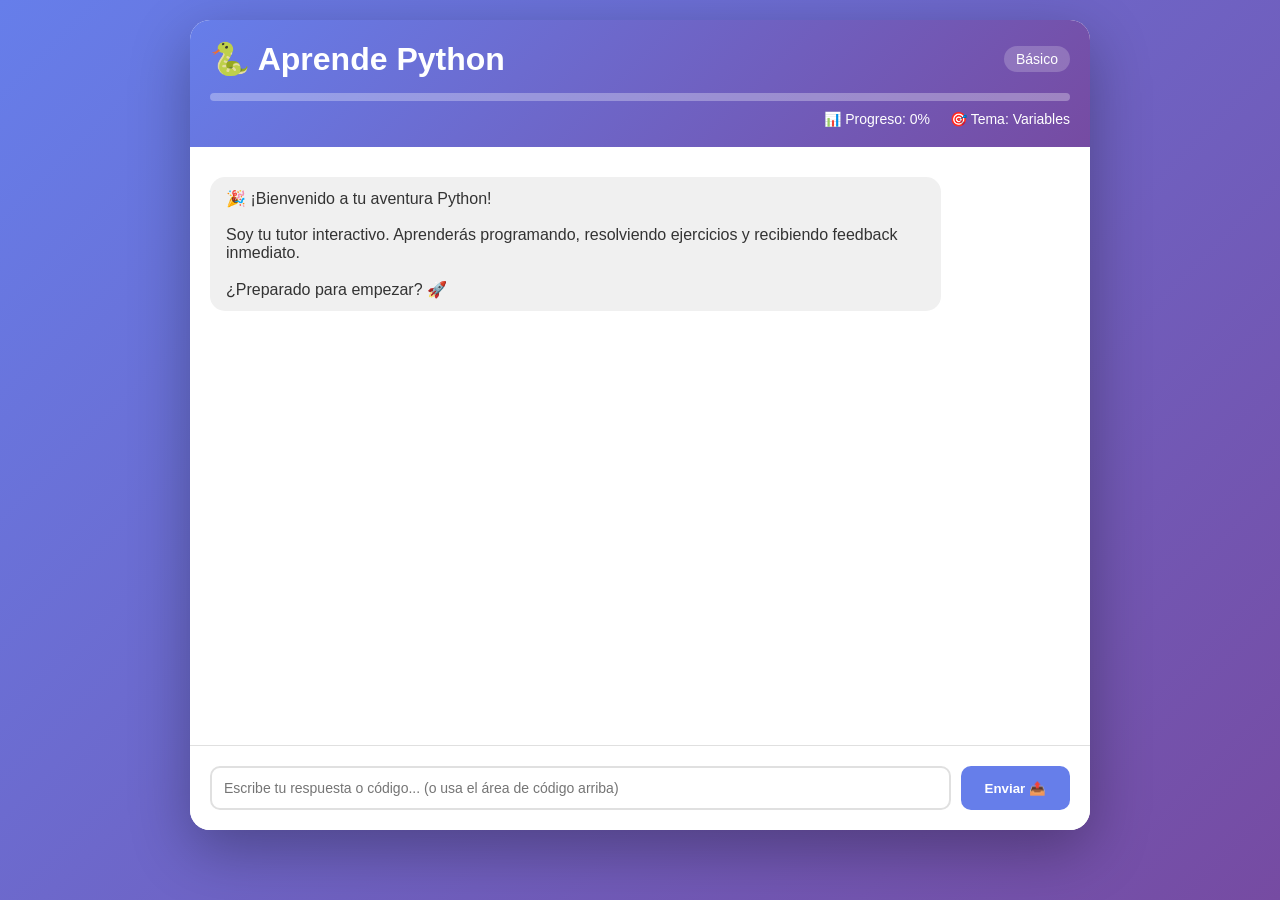
<file: frontend/index.html>
<!DOCTYPE html>
<html lang="es">
<head>
    <meta charset="UTF-8">
    <meta name="viewport" content="width=device-width, initial-scale=1.0">
    <title>🐍 Aprende Python Interactivo | Tutor con IA</title>
    <link rel="stylesheet" href="styles.css">
</head>
<body>
    <div class="app-container">
        <header>
            <div class="header-content">
                <h1>🐍 Aprende Python</h1>
                <span class="badge" id="levelBadge">Básico</span>
            </div>
            <div class="progress-bar">
                <div class="progress-fill" id="progressFill"></div>
            </div>
            <div class="stats">
                <span>📊 Progreso: <span id="progressPercent">0</span>%</span>
                <span>🎯 Tema: <span id="currentTopic">Variables</span></span>
            </div>
        </header>

        <main class="content-area">
            <div id="chatMessages" class="chat-container">
                <div class="message bot-message fade-in">
                    🎉 ¡Bienvenido a tu aventura Python!
                    <br><br>
                    Soy tu tutor interactivo. Aprenderás programando, resolviendo ejercicios y recibiendo feedback inmediato.
                    <br><br>
                    ¿Preparado para empezar? 🚀
                </div>
            </div>

            <div class="exercise-area" id="exerciseArea" style="display: none;">
                <div class="exercise-header">
                    <h3>📝 Ejercicio Actual</h3>
                    <div class="button-group">
                        <button class="hint-btn" id="hintBtn">💡 Pista</button>
                        <button class="reset-btn" id="resetBtn">🔄 Reiniciar</button>
                    </div>
                </div>
                <div id="exerciseContent" class="exercise-content"></div>
                <textarea id="codeInput" class="code-input" placeholder="Escribe tu código Python aquí..."></textarea>
                <div class="action-buttons">
                    <button class="submit-btn" id="submitBtn">✅ Verificar respuesta</button>
                    <button class="next-btn" id="nextBtn" style="display: none;">➡️ Siguiente ejercicio</button>
                </div>
            </div>

            <div class="level-selector" id="levelSelector" style="display: none;">
                <div class="level-card">
                    <h3>🎯 ¿Cuál es tu nivel?</h3>
                    <p>Selecciona para recibir ejercicios adecuados</p>
                    <div class="level-buttons">
                        <button class="level-btn" data-level="basico">🌱 Básico<br><small>Variables, condicionales</small></button>
                        <button class="level-btn" data-level="intermedio">⚡ Intermedio<br><small>Funciones, listas</small></button>
                        <button class="level-btn" data-level="avanzado">🚀 Avanzado<br><small>POO, decoradores</small></button>
                    </div>
                </div>
            </div>
        </main>

        <div class="input-area">
            <input type="text" id="userInput" class="user-input" placeholder="Escribe tu respuesta o código... (o usa el área de código arriba)">
            <button id="sendBtn" class="send-btn">Enviar 📤</button>
        </div>

        <div class="loading" id="loading" style="display: none;">
            <div class="spinner"></div>
            <p>🤖 El tutor está pensando...</p>
        </div>
    </div>

    <script src="script.js"></script>
</body>
</html>
</file>
<file: frontend/styles.css>
* {
    margin: 0;
    padding: 0;
    box-sizing: border-box;
}

body {
    font-family: -apple-system, BlinkMacSystemFont, 'Segoe UI', 'Roboto', sans-serif;
    background: linear-gradient(135deg, #667eea 0%, #764ba2 100%);
    min-height: 100vh;
    padding: 20px;
}

.app-container {
    max-width: 900px;
    margin: 0 auto;
    background: white;
    border-radius: 20px;
    box-shadow: 0 20px 60px rgba(0, 0, 0, 0.3);
    overflow: hidden;
    display: flex;
    flex-direction: column;
    height: 90vh;
}

header {
    background: linear-gradient(135deg, #667eea 0%, #764ba2 100%);
    color: white;
    padding: 20px;
}

.header-content {
    display: flex;
    justify-content: space-between;
    align-items: center;
    margin-bottom: 15px;
}

.badge {
    background: rgba(255, 255, 255, 0.2);
    padding: 5px 12px;
    border-radius: 20px;
    font-size: 14px;
}

.progress-bar {
    width: 100%;
    height: 8px;
    background: rgba(255, 255, 255, 0.3);
    border-radius: 10px;
    overflow: hidden;
    margin-bottom: 10px;
}

.progress-fill {
    height: 100%;
    background: #ffd700;
    width: 0%;
    transition: width 0.5s ease;
}

.stats {
    display: flex;
    gap: 20px;
    font-size: 14px;
    justify-content: flex-end;
}

.content-area {
    flex: 1;
    overflow-y: auto;
    padding: 20px;
}

.chat-container {
    margin-bottom: 20px;
}

.message {
    padding: 12px 16px;
    margin: 10px 0;
    border-radius: 15px;
    max-width: 85%;
    animation: slideIn 0.3s ease;
    word-wrap: break-word;
}

@keyframes slideIn {
    from {
        opacity: 0;
        transform: translateY(10px);
    }
    to {
        opacity: 1;
        transform: translateY(0);
    }
}

.bot-message {
    background: #f0f0f0;
    color: #333;
    align-self: flex-start;
}

.user-message {
    background: linear-gradient(135deg, #667eea 0%, #764ba2 100%);
    color: white;
    margin-left: auto;
}

.exercise-area {
    background: #f8f9fa;
    border-radius: 15px;
    padding: 20px;
    margin-top: 20px;
    border: 2px solid #e0e0e0;
}

.exercise-header {
    display: flex;
    justify-content: space-between;
    align-items: center;
    margin-bottom: 15px;
    flex-wrap: wrap;
    gap: 10px;
}

.exercise-content {
    background: white;
    padding: 15px;
    border-radius: 10px;
    margin-bottom: 15px;
    font-family: monospace;
    font-size: 14px;
    line-height: 1.6;
}

.code-input {
    width: 100%;
    min-height: 150px;
    font-family: 'Courier New', monospace;
    font-size: 14px;
    padding: 12px;
    border: 2px solid #e0e0e0;
    border-radius: 10px;
    resize: vertical;
    margin: 15px 0;
    background: #2d2d2d;
    color: #f8f8f2;
}

.code-input:focus {
    outline: none;
    border-color: #667eea;
}

.button-group, .action-buttons {
    display: flex;
    gap: 10px;
}

.submit-btn, .next-btn, .hint-btn, .reset-btn, .send-btn {
    padding: 10px 20px;
    border: none;
    border-radius: 10px;
    cursor: pointer;
    font-weight: bold;
    transition: transform 0.2s, opacity 0.2s;
}

.submit-btn {
    background: #28a745;
    color: white;
}

.next-btn {
    background: #007bff;
    color: white;
}

.hint-btn {
    background: #ffc107;
    color: #333;
}

.reset-btn {
    background: #dc3545;
    color: white;
}

.send-btn {
    background: #667eea;
    color: white;
    padding: 12px 24px;
}

button:hover {
    transform: translateY(-2px);
    opacity: 0.9;
}

.level-selector {
    background: rgba(102, 126, 234, 0.1);
    border-radius: 15px;
    padding: 20px;
    margin-top: 20px;
}

.level-card {
    text-align: center;
}

.level-buttons {
    display: flex;
    gap: 15px;
    margin-top: 20px;
    justify-content: center;
    flex-wrap: wrap;
}

.level-btn {
    padding: 15px 25px;
    border: none;
    border-radius: 10px;
    background: linear-gradient(135deg, #667eea 0%, #764ba2 100%);
    color: white;
    cursor: pointer;
    font-size: 16px;
    transition: transform 0.2s;
    text-align: center;
}

.level-btn small {
    font-size: 12px;
    opacity: 0.9;
}

.input-area {
    padding: 20px;
    border-top: 1px solid #e0e0e0;
    display: flex;
    gap: 10px;
    background: white;
}

.user-input {
    flex: 1;
    padding: 12px;
    border: 2px solid #e0e0e0;
    border-radius: 10px;
    font-size: 14px;
}

.user-input:focus {
    outline: none;
    border-color: #667eea;
}

.loading {
    position: fixed;
    top: 0;
    left: 0;
    right: 0;
    bottom: 0;
    background: rgba(0, 0, 0, 0.8);
    display: flex;
    flex-direction: column;
    justify-content: center;
    align-items: center;
    color: white;
    z-index: 1000;
}

.spinner {
    width: 50px;
    height: 50px;
    border: 5px solid #f3f3f3;
    border-top: 5px solid #667eea;
    border-radius: 50%;
    animation: spin 1s linear infinite;
}

@keyframes spin {
    0% { transform: rotate(0deg); }
    100% { transform: rotate(360deg); }
}

.fade-in {
    animation: fadeIn 0.5s ease;
}

@keyframes fadeIn {
    from { opacity: 0; }
    to { opacity: 1; }
}

/* Scrollbar personalizada */
::-webkit-scrollbar {
    width: 8px;
}

::-webkit-scrollbar-track {
    background: #f1f1f1;
}

::-webkit-scrollbar-thumb {
    background: #888;
    border-radius: 10px;
}

::-webkit-scrollbar-thumb:hover {
    background: #555;
}

/* Responsive */
@media (max-width: 768px) {
    .app-container {
        height: 95vh;
    }
    
    .message {
        max-width: 95%;
    }
    
    .level-buttons {
        flex-direction: column;
    }
    
    .stats {
        font-size: 12px;
    }
}
</file>
